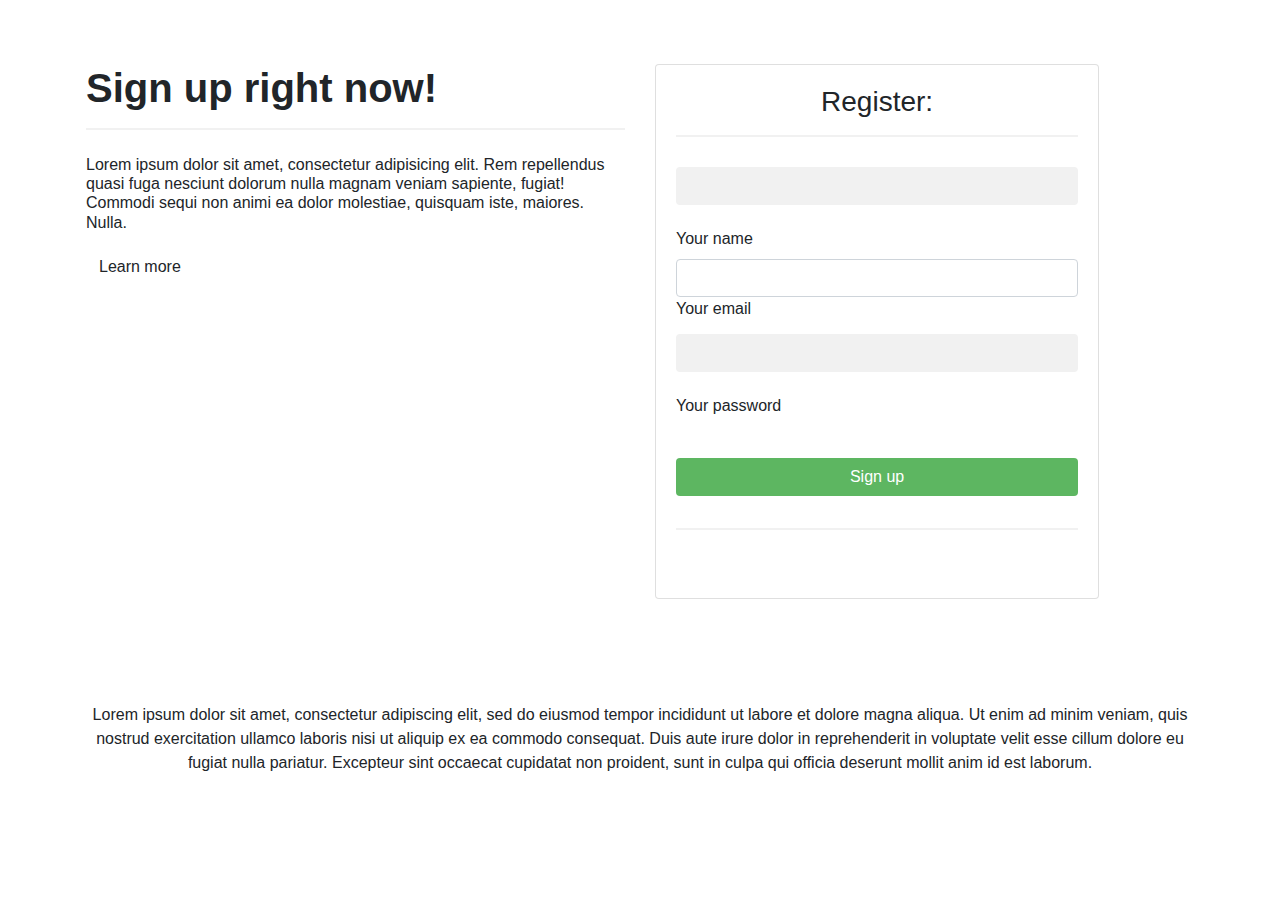
<file: blog.html>
<!DOCTYPE html>
<html>
<head>
    <meta charset="utf-8">
	<meta name="viewport" content="width=device-width, initial-scale=1.0">
	<title>Blog</title>	
    <link rel="stylesheet"  href="css/bootstrap-reboot.css">
	<link rel="stylesheet" type="text/css" href="css/bootstrap-grid.css">
	<link rel="stylesheet" type="text/css" href="css/bootstrap.css">
	<link rel="stylesheet" type="text/css" href="css/style.css">  
</head>

		
						<header>
							<!-- Navbar --> 
							<nav class="navbar navbar-expand-lg navbar-dark fixed-top scrolling-navbar ">
								<div class="container">
									<a class="navbar-brand" href="#">
										<strong>MDB</strong>
									</a>
									<button class="navbar-toggler" type="button" data-toggle="collapse" data-target="#navbarSupportedContent-7" aria-controls="navbarSupportedContent-7" aria-expanded="false" aria-label="Toggle navigation">
										<span class="navbar-toggler-icon"></span>
									</button>
									<div class="collapse navbar-collapse" id="navbarSupportedContent-7">
										<!-- <ul class="navbar-nav mr-auto "> -->
												<ul class="nav justify-content-end">

											<li class="nav-item active justify-content-end">
												<a class="nav-link" href="#">Home
													<span class="sr-only">(current)</span>
												</a>
											</li>
											<li class="nav-item">
												<a class="nav-link" href="#">Link</a>
											</li>
											<li class="nav-item">
												<a class="nav-link" href="#">Profile</a>
											</li>
										</ul>
										
									</div>
								</div>
							</nav>
							<!-- Navbar -->
							<!-- Full Page Intro -->
							<div class="view" style="background-image: url('http://mdbootstrap.com/img/Photos/Others/images/91.jpg'); background-repeat: no-repeat; background-size: cover; background-position: center center;">
								<!-- Mask & flexbox options-->
								<div class="mask rgba-gradient d-flex justify-content-center align-items-center">
									<!-- Content -->
									<div class="container">
										<!--Grid row-->
										<div class="row mt-5">
											<!--Grid column-->
											<div class="col-md-6 mb-5 mt-md-0 mt-5 white-text text-center text-md-left">
												<h1 class="h1-responsive font-weight-bold wow fadeInLeft" data-wow-delay="0.3s">Sign up right now! </h1>
												<hr class="hr-light wow fadeInLeft" data-wow-delay="0.3s">
												<h6 class="mb-3 wow fadeInLeft" data-wow-delay="0.3s">Lorem ipsum dolor sit amet, consectetur adipisicing elit. Rem repellendus quasi fuga
												nesciunt dolorum nulla magnam veniam sapiente, fugiat! Commodi sequi non animi ea
												dolor molestiae, quisquam iste, maiores. Nulla.</h6>
												<a class="btn btn-outline-white wow fadeInLeft" data-wow-delay="0.3s">Learn more</a>
											</div>
											<!--Grid column-->
											<!--Grid column-->
											<div class="col-md-6 col-xl-5 mb-4">
												<!--Form-->
												<div class="card wow fadeInRight" data-wow-delay="0.3s">
													<div class="card-body">
														<!--Header-->
														<div class="text-center">
															<h3 class="white-text">
																<i class="fa fa-user white-text"></i> Register:</h3>
															<hr class="hr-light">
														</div>
														<!--Body-->
														<div class="md-form">
															<i class="fa fa-user prefix white-text active"></i>
															<input type="text" id="form3" class="white-text form-control">
															<label for="form3" class="active">Your name</label>
														</div>
														<div class="md-form">
															<i class="fa fa-envelope prefix white-text active"></i>
															<input type="email" id="form2" class="white-text form-control">
															<label for="form2" class="active">Your email</label>
														</div>
														<div class="md-form">
															<i class="fa fa-lock prefix white-text active"></i>
															<input type="password" id="form4" class="white-text form-control">
															<label for="form4">Your password</label>
														</div>
														<div class="text-center mt-4">
															<button class="btn btn-indigo">Sign up</button>
															<hr class="hr-light mb-3 mt-4">
															<div class="inline-ul text-center d-flex justify-content-center">
																<a class="p-2 m-2 tw-ic">
																	<i class="fa fa-twitter white-text"></i>
																</a>
																<a class="p-2 m-2 li-ic">
																	<i class="fa fa-linkedin white-text"> </i>
																</a>
																<a class="p-2 m-2 ins-ic">
																	<i class="fa fa-instagram white-text"> </i>
																</a>
															</div>
														</div>
													</div>
												</div>
												<!--/.Form-->
											</div>
											<!--Grid column-->
										</div>
										<!--Grid row-->
									</div>
									<!-- Content -->
								</div>
								<!-- Mask & flexbox options-->
							</div>
							<!-- Full Page Intro -->
						</header>
						<!-- Main navigation -->
						<!--Main Layout-->
						<main>
							<div class="container">
								<!--Grid row-->
								<div class="row py-5">
									<!--Grid column-->
									<div class="col-md-12 text-center">
										<p>Lorem ipsum dolor sit amet, consectetur adipiscing elit, sed do eiusmod tempor incididunt ut labore et dolore magna aliqua. Ut enim ad minim veniam, quis nostrud exercitation ullamco laboris nisi ut aliquip ex ea commodo consequat. Duis aute irure dolor in reprehenderit in voluptate velit esse cillum dolore eu fugiat nulla pariatur. Excepteur sint occaecat cupidatat non proident, sunt in culpa qui officia deserunt mollit anim id est laborum.</p>
									</div>
									<!--Grid column-->
								</div>
								<!--Grid row-->
							</div>
						</main>
						<!--Main Layout-->
		
				</body>
		</html>
</file>
<file: css/style.css>
/* Navigation*/
  .nav-link{
	font-family: "BPG Banner Caps", sans-serif;
	color: white;
	font-size: 17px;
}


body, html {
	height: 100%;
  }
  
	
    .hero-image {
        background-image: url("https://mdbootstrap.com/img/Photos/Horizontal/Nature/full page/img(11).jpg");
        background-color: #cccccc;
        height: 500px;
        background-position: center;
        background-repeat: no-repeat;
        background-size: cover;
        position: relative;
      }
      
      .hero-text {
        text-align: center;
        position: absolute;
        top: 50%;
        left: 50%;
        transform: translate(-50%, -50%);
        color: white;
      }
.lg1{
    background-image: url("https://mdbootstrap.com/img/Photos/Horizontal/Nature/full page/img(11).jpg");
    height: 180%;
}

/*Banner*/
.image-box{
	width:100%;
	/*background-image: url('../img/banner.jpg');
	height:480px;
	background-repeat: no-repeat;
	background-size:cover;
	background-position:center center;
	position:relative;	*/
	/*position:relative;*/
}
img{
	width:100%;
}
.text-on-img{
	/*position: absolute;*/
	top:20%;
	left:45%;
	font-size:30px;
    margin: 20px 10px 5px 4px;
}

/*Grid*/
.service{
	background-color: #ededed;
	border:1px solid black;
}
.service p{
	font-family: 'Lato', sans-serif;
}
.service .rounded-circle{
	width:80px;
	padding: 15px;
}

/*Contact-Form*/
.send-bg{
    color: #fff;
    border: none;
}
.form1{
	width:100%;
	max-width: 560px;
}

/*Footer*/
.fa-envelope-square{
	font-size:25px;
}
.fa-envelope-square:hover{
	color:green;
	transform: rotate(90deg);
}


/*slider*/
.carousel-img{
	width:100%;
	height:460px;
	background-repeat: no-repeat;
	background-size: cover;
	background-position: center center;
}


/*about-section*/
.text{
	width: 100%;
    max-width: 900px;
    margin:0 auto;  
   
}


.clear{
	clear:both;
}
.text-float{
    max-width: 460px;
}

@media(max-width:992px){
	.text-float{
		max-width:100%;
	}
}

@media(max-width: 770px){
	.about-us-text{
		flex-direction: column;
	}
}


.color -blue{
	color: blue
}
 

/* Bordered form */
form {
    border: 3px solid #45006d;
}

/* Full-width inputs */
input[type=text], input[type=password] {
    width: 100%;
    padding: 12px 20px;
    margin: 8px 0;
    display: inline-block;
    border: 1px solid #ccc;
    box-sizing: border-box;
}

/* Set a style for all buttons */
button {
    background-color: #4CAF50;
    color: white;
    padding: 14px 20px;
    margin: 8px 0;
    border: none;
    cursor: pointer;
    width: 100%;
}

/* Add a hover effect for buttons */
button:hover {
    opacity: 0.8;
}

/* Extra style for the cancel button (red) */
.cancelbtn {
    width: auto;
    padding: 10px 18px;
    background-color: #f44336;
}

/* Center the avatar image inside this container */
.imgcontainer {
    text-align: center;
    margin: 24px 0 12px 0;
}

/* Avatar image */
img.avatar {
    width: 40%;
    border-radius: 50%;
}

/* Add padding to containers */
.container {
    padding: 16px;
    
}


/* The "Forgot password" text */
span.psw {
    float: right;
    padding-top: 16px;
}

/* Change styles for span and cancel button on extra small screens */
@media screen and (max-width: 300px) {
    span.psw {
        display: block;
        float: none;
    }
    .cancelbtn {
        width: 100%;
    }
}



* {box-sizing: border-box}

/* Full-width input fields */
  input[type=text], input[type=password] {
  width: 100%;
  padding: 15px;
  margin: 5px 0 22px 0;
  display: inline-block;
  border: none;
  background: #f1f1f1;
}

input[type=text]:focus, input[type=password]:focus {
  background-color: #ddd;
  outline: none;
}

hr {
  border: 1px solid #f1f1f1;
  margin-bottom: 25px;
}

/* Set a style for all buttons */
button {
  background-color: #4CAF50;
  color: white;
  padding: 14px 20px;
  margin: 8px 0;
  border: none;
  cursor: pointer;
  width: 100%;
  opacity: 0.9;
}

button:hover {
  opacity:1;
}

/* Extra styles for the cancel button */
.cancelbtn {
  padding: 14px 20px;
  background-color: #f44336;
}

/* Float cancel and signup buttons and add an equal width */
.cancelbtn, .signupbtn {
  float: left;
  width: 50%;
}

/* Add padding to container elements */
.container {
  padding: 16px;
}

/* Clear floats */
.clearfix::after {
  content: "";
  clear: both;
  display: table;
}

/* Change styles for cancel button and signup button on extra small screens */
@media screen and (max-width: 300px) {
  .cancelbtn, .signupbtn {
    width: 100%;
  }
}


#contact{
	background:#333333;
	color:#f4f4f4;
    padding:auto;
    margin: auto;
}

textarea.form-control{
    height:100px;
}

.form-horizontal{
    margin-left: 200;
    margin-right: -216px;
    
}



.footer { background-color: #08202e; padding-top: 80px; color: #636e74; font-weight: 400; font-size: 17px; }
.footer-line { border-color: #152e3d; }
.footer-widget { padding-bottom: 50px; }
.footer-title { font-size: 24px; font-weight: 600; margin-bottom: 44px; color: #fff; }
.footer-widget ul li a { text-transform: capitalize; font-size: 17px; color: #636e74; display: block; font-weight: 600; }
.footer-widget ul li a:hover { color: #fff; }
.newsletter-form { padding-top: 15px; }
.newsletter-form .form-control { background-color: #1e2e38; border-color: #1e2e38; }
.newsletter-form .form-control:focus { color: #fff; }
.newsletter-form input::-webkit-input-placeholder { color: #fff !important; }
.newsletter-form input:focus::-webkit-input-placeholder { color: #fff !important; }


.tiny-footer { font-size: 14px; padding: 14px 0px; font-weight: 600; background-color: transparent; border-top: 1px solid #152e3d; color: #888d90; line-height: 1; }



.icon-bar12 {
    position: fixed;
    top: 50%;
    -webkit-transform: translateY(-50%);
    -ms-transform: translateY(-50%);
    transform: translateY(-50%);
  }
  
  /* Style the icon bar links */
  .icon-bar12 a {
    display: block;
    text-align: center;
    padding: 16px;
    transition: all 0.3s ease;
    color: white;
    font-size: 20px;
    margin-left:-14px;
  }
  
  /* Style the social media icons with color, if you want */
  .icon-bar12 a:hover {
    background-color: #000;
  }
  
  .facebook {
    background: #3B5998;
    color: white;
  }
  
  .twitter {
    background: #55ACEE;
    color: white;
  }
  
  .google {
    background: #dd4b39;
    color: white;
  }
  
  .linkedin {
    background: #007bb5;
    color: white;
  }
  
  .youtube {
    background: #bb0000;
    color: white;
  }
  

  .aboutuss{
        text-align: center;
      color: #4CAF50;
      
  }
</file>
